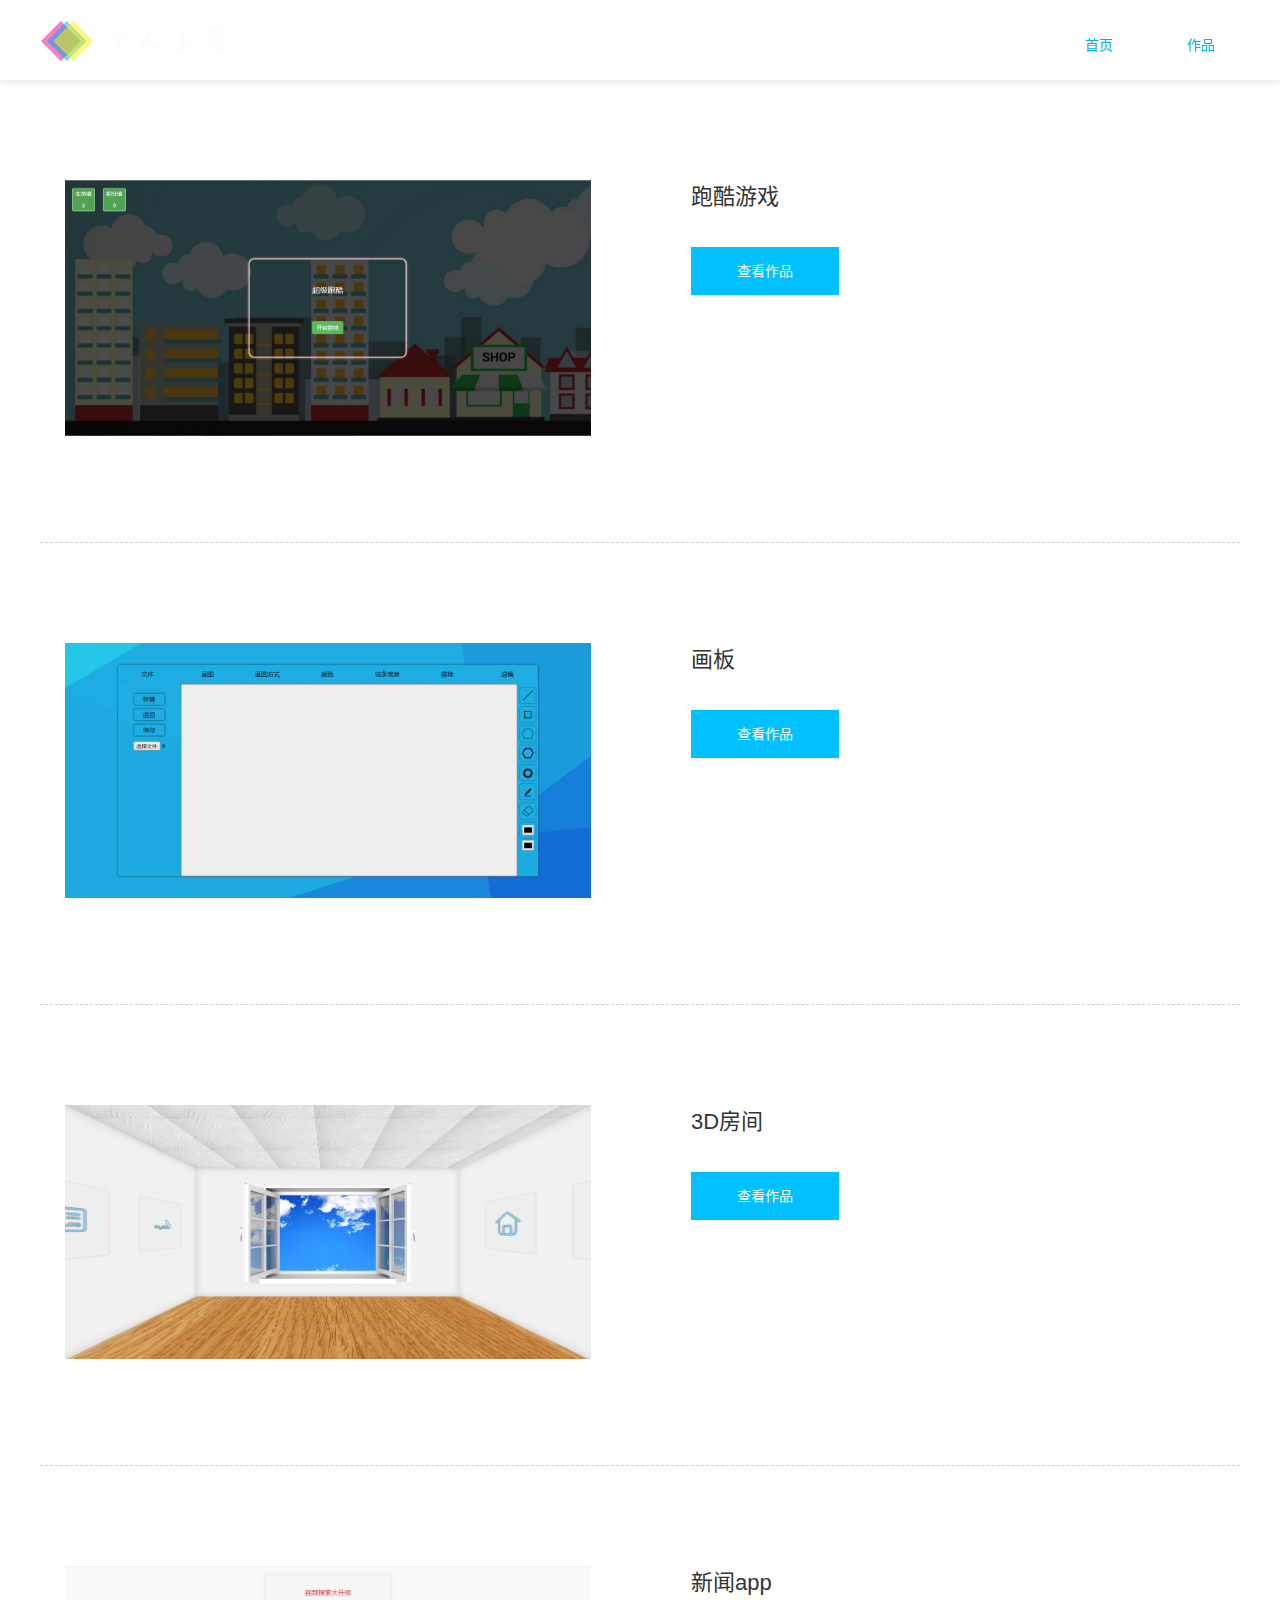
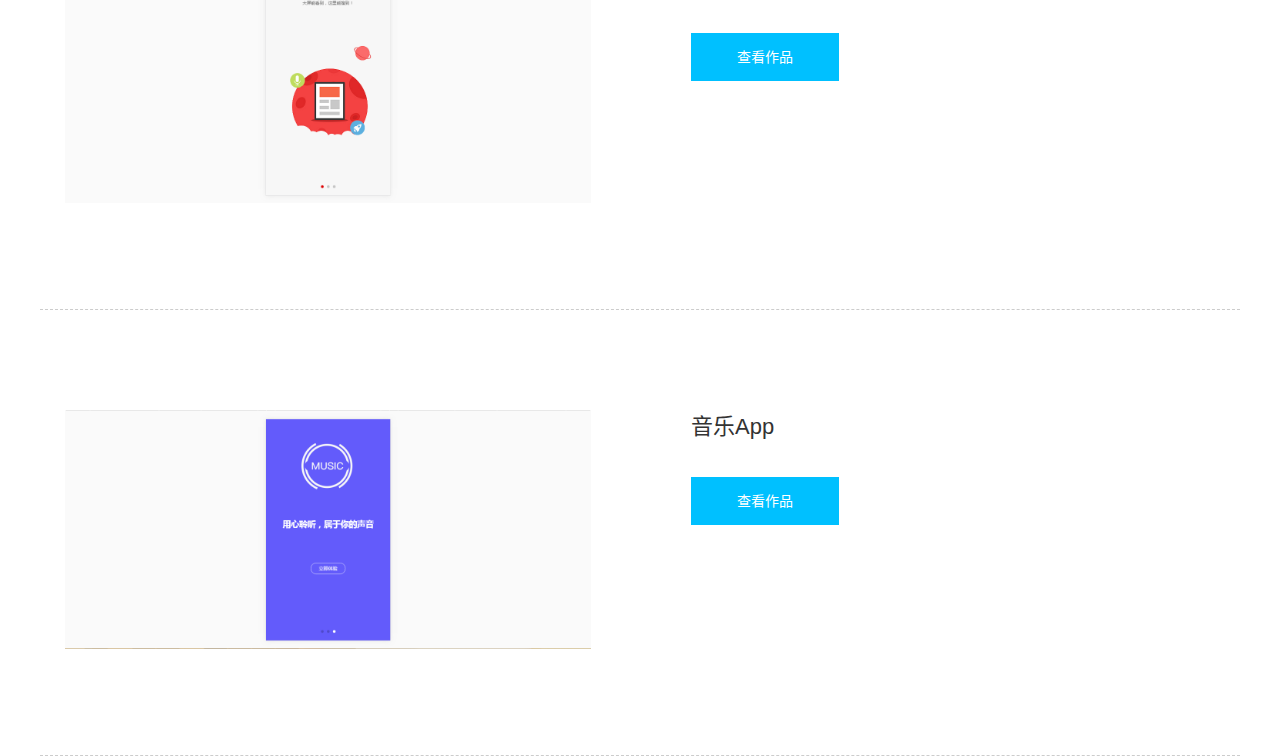
<file: product.html>
<!DOCTYPE html>
<!-- saved from url=(0026)http://www.niups.com/anli/ -->
<html lang="zh-CN"><head><meta http-equiv="Content-Type" content="text/html; charset=UTF-8">
	
	<meta name="renderer" content="webkit">
	<title>作品展示</title>
	<meta name="keywords" content="">
	<meta name="description" content="">
    <link rel="shortcut icon" type="image/ico" href="http://www.niups.com/favicon.ico">

<link rel="stylesheet" href="css/global.css">

<link rel="stylesheet" href="css/layout.css">

<script src="js/hm.js"></script><script src="js/global.js"></script>

</head>
<body>
	
<header id="header" class="">
		<a href="http://www.niups.com/" id="logo"><img src="img/logo.png" alt="驻马店网站建设-驿人时代"></a>
		<nav id="nav">
            <a href="index.html" target="_blank">首页</a>
			<a href="">作品</a>
			<span id="nav_line" style="left: 0px; width: 0px; opacity: 0;"></span>		</nav>
</header>
	<div id="container">

			<div class="anli">

			</div>
		<!--循环调用-->
		<div class="marketing_web">
			<section>
				<picture><img src="img/rungame.png" width="526"></picture>
				<article>
					<h2>跑酷游戏</h2>
					<a href="https://duyuany.github.io/PERSONAL-WEBSITE./rungame/run.html">查看作品</a>
				</article>
			</section>
		</div>
		<div class="marketing_web">
			<section>
				<picture><img src="img/canvas.png" width="526"></picture>
				<article>
					<h2>画板</h2>
					<a href="https://duyuany.github.io/PERSONAL-WEBSITE./canvas/index.html">查看作品</a>
				</article>
			</section>
		</div>

		<div class="marketing_web">
			<section>
				<picture><img src="img/room.png" width="526"></picture>
				<article>
					<h2>3D房间</h2>
					<a href="https://duyuany.github.io/PERSONAL-WEBSITE./room/room.html">查看作品</a>
				</article>
			</section>
		</div>
		<div class="marketing_web">
			<section>
				<picture><img src="img/news.png" width="526"></picture>
				<article>
					<h2>新闻app</h2>
					<a href="https://duyuany.github.io/newsapp/yd.html">查看作品</a>
				</article>
			</section>
		</div>

                		<div class="marketing_web">
			<section>
				<picture><img src="img/music.png" width="526"></picture>
				<article>
					<h2>音乐App</h2>
					<a href="https://duyuany.github.io/musicapp/yd.html">查看作品</a>
				</article>
			</section>
		</div>
                
		<!--循环调用结束-->


	</div>

    

</body></html>
</file>
<file: css/layout.css>
.platform{width:1205px; margin:auto; padding:47px 0 40px; overflow:hidden; -webkit-animation:gdownIn 0.6s 0.4s both; -moz-animation:gdownIn 0.6s 0.4s both; animation:gdownIn 0.6s 0.4s both;}
.platform a{display:block; float:left; width:144px; height:50px; margin-right:20px; line-height:50px; text-align:center; border-radius:2px; -webkit-transition:0.3s; transition:0.3s; -moz-transition:0.3s; transition:0.3s; transition:0.3s; transition:0.3s;}
.platform a{background-color:#f0f0f0; background-repeat:no-repeat; color:#333;}
.platform a:hover, .platform .act{background-color:#000; color:#fff;}
.platform .pc{background-position:0 0; text-indent:30px; background-image:url(../images/platform_icon.png)}
.platform .pc:hover, .platform .pc.act{background-position:0 -50px;}
.platform .mb{background-position:-145px 0; text-indent:30px; background-image:url(../images/platform_icon.png)}
.platform .mb:hover, .platform .mb.act{background-position:-145px -50px;}
.platform-news a{background:#fff; color:#999;}
.type_list{width:1205px; height:44px; line-height:44px; margin:0 auto 40px; border-top:1px dotted #ccc; background-color:#f5f5f5; font-size:16px; -webkit-animation:gdownIn 1s 0.7s both; -moz-animation:gdownIn 1s 0.7s both; animation:gdownIn 1s 0.7s both;}
.type_list span{padding:0 10px 0 25px;}
.type_list em{padding:0 20px;}
.type_list a{color:#999; -webkit-transition:0.3s; -moz-transition:0.3s; transition:0.3s;}
.type_list a:hover{color:#000;}
.type_list a.act{color:#000; font-weight:bold;}
.works_wrap{width:1205px; margin:auto; overflow:hidden; -webkit-animation:gdownIn 1s 1s both; -moz-animation:gdownIn 1s 1s both; animation:gdownIn 1s 1s both;}
#works_list{width:1245px; margin:0 auto 80px; position:relative; left:-20px; overflow:hidden;}
#works_list li{width:375px; height:314px; float:left; margin:0 20px; background-color:orange;}
/*#works_list .item1{}*/
#works_list .item2{width:790px; height:628px; background-color:red;}
#works_list .item2 article{height:548px;}
#works_list li.fr{float:right;}
#works_list li a{display:block; height:100%; background:#fff; -webkit-transition:0.3s; -moz-transition:0.3s; transition:0.3s;}
#works_list li article{width:100%; height:234px; position:relative; overflow:hidden;}
#works_list li article img{height:100%; width:auto; vertical-align:top; -webkit-transition:0.3s; -moz-transition:0.3s; transition:0.3s; -webkit-transform:translate3d(0,0,0); -moz-transform:translate3d(0,0,0); transform:translate3d(0,0,0);}
#works_list li article summary{width:100%; height:50px; position:absolute; bottom:-50px; left:0; line-height:50px; color:#a9a9a9; background:rgba(0,0,0,0.5); background:#666\9; text-align:left; text-indent:20px; z-index:3; -webkit-transition:0.3s; -moz-transition:0.3s; transition:0.3s;}
#works_list li h5{line-height:24px; font-size:18px; color:#333; padding-top:16px; text-indent:15px; -webkit-transition:0.3s; -moz-transition:0.3s; transition:0.3s;}
#works_list li span{line-height:22px; font-size:14px; color:#999; display:block; padding-bottom:18px; text-indent:15px; -webkit-transition:0.3s; -moz-transition:0.3s; transition:0.3s;}
#works_list li a:hover{background-color:transparent;}
#works_list li a:hover h5, #works_list li a:hover span{color:#fff;}
#works_list li a:hover article summary{bottom:0;}
#works_list li a:hover article img{-webkit-transform:scale(1.1); -moz-transform:scale(1.1); transform:scale(1.1);}
#works_list li a:hover article:before{opacity:1; filter:alpha(opacity=100); zoom:1;}
#works_list li a:hover article:after{opacity:1; filter:alpha(opacity=100); zoom:1; -webkit-transform:scale(1); -moz-transform:scale(1); transform:scale(1);}
.pagination{padding:15px 0; text-align:right;}
.pagination a{display:inline-block; width:40px; height:40px; margin:0 5px; background:#f0f0f0; color:#333; font-size:16px; line-height:40px; text-align:center; -webkit-transition:0.3s; -moz-transition:0.3s; transition:0.3s;}
.pagination a:hover, .pagination a.act{background:#000; color:#fff;}
.works_focus{position:relative; height:650px; overflow:hidden; text-align:center; -webkit-animation:gfadeIn 0.8s 0.4s both; -moz-animation:gfadeIn 0.8s 0.4s both; animation:gfadeIn 0.8s 0.4s both;}
.works_focus h1{margin-top:40px; color:#fff; font-size:30px;}
.works_focus h5{color:#fff; color:rgba(255,255,255,.4); font-size:24px;}
.works_focus .focus_img{position:absolute; bottom:0; left:50%; width:1200px; margin-left:-600px; overflow:hidden; -webkit-animation:gdownIn 0.6s 0.65s both; -moz-animation:gdownIn 0.6s 0.65s both; animation:gdownIn 0.6s 0.65s both;}
.works_focus .focus_img img{max-width:100%; vertical-align:top;}
.works_info_wrap{height:100px;}
#works_info{width:100%; background:#fff;}
#works_info.fixed{position:fixed; top:67px; left:0; z-index:2;}
.works_info{width:1200px; height:70px; margin:auto; padding-top:22px; -webkit-animation:gupIn 0.8s 0.9s both; -moz-animation:gupIn 0.8s 0.9s both; animation:gupIn 0.8s 0.9s both;}
.works_info dt, .works_info dd{float:left;}
.works_info dt{position:relative; width:345px; margin-right:70px; *border-right:1px dotted #b9b9b9;}
.works_info dt:after{content:''; position:absolute; top:10px; right:0; width:0px; height:30px; border-right:1px dotted #b9b9b9;}
.works_info dt h2{color:#333; font-size:18px;}
.works_info dt aside{color:#999;}
.works_info dd.summary{position:relative; width:470px; height:56px; padding-left:80px; color:#999; line-height:28px; overflow:hidden;}
.works_info dd.summary span{position:absolute; top:0; left:0; width:80px;}
.works_info dd.control{position:relative; width:230px; height:100%; text-align:right;}
.works_info .works_qrcode{position:absolute; top:0; right:0; width:100px; height:100px; margin-top:-20px; overflow:hidden;}
.works_info .works_qrcode img{width:100%;}
.works_info .share, .works_info .links{position:relative; display:inline-block; width:50px; height:50px; margin:0 15px;}
.works_info i, .works_info i{position:absolute; top:0; left:0; width:100%; height:100%;}
.works_info b{border-radius:50%; -webkit-transition:0.5s cubic-bezier(0.18, 0.89, 0.40, 1.90); -moz-transition:0.5s cubic-bezier(0.18, 0.89, 0.40, 1.90); transition:0.5s cubic-bezier(0.18, 0.89, 0.40, 1.90);}
.works_info a:hover b{-webkit-transform:scale(1.1); -moz-transform:scale(1.1); transform:scale(1.1);}
.works_info .share b{width:50px; height:50px; background:#999;}
.works_info .share i{background:url(../images/icon_share.png) no-repeat center center;}
.works_info .links b{width:48px; height:48px; border:1px solid #666; background:#fff;}
.works_info .links i{background:url(../images/icon_link.png) no-repeat center center;}
.works_info .links span{position:absolute; top:57px; left:0; font-size:12px; color:#999; opacity:0; -webkit-transition:0.3s; -moz-transition:0.3s; transition:0.3s;}
.works_info a:hover span{opacity:1;}
.works_pic{padding:65px 0; background:#eee; overflow:hidden; text-align:center; -webkit-animation:gdownIn 0.8s 1.2s both; -moz-animation:gdownIn 0.8s 1.2s both; animation:gdownIn 0.8s 1.2s both;}
.works_pic h2{margin:0 auto 45px; color:#000; font-size:24px;}
.works_pic img{max-width:1200px; margin-bottom:40px;}
.works_summary{width:1200px; margin:30px auto 20px; color:#999; -webkit-animation:gdownIn 1s 1.8s both; -moz-animation:gdownIn 1s 1.8s both; animation:gdownIn 1s 1.8s both;}
.works_summary h2, .works_summary p{width:1200px; margin:auto;}
.works_summary h2{padding-bottom:10px; font-size:24px; text-align:center;}
.works_summary p{margin-bottom:20px; line-height:24px;}
#works_ctrl{position:fixed; top:300px; right:20px; z-index:10; width:60px; text-align:center; -webkit-animation:grightIn 0.8s 1.5s both; -moz-animation:grightIn 0.8s 1.5s both; animation:grightIn 0.8s 1.5s both;}
#works_ctrl a{display:block; width:52px; height:50px; -webkit-transition:0.3s; -moz-transition:0.3s; transition:0.3s;}
#works_ctrl .works_prev{background:#fff url(../images/works_arr.png) no-repeat 0 0; border-radius:4px 4px 0 0;}
#works_ctrl .works_prev:hover{background:#333 url(../images/works_arr.png) no-repeat -52px 0;}
#works_ctrl .works_next{background:#fff url(../images/works_arr.png) no-repeat -52px -50px; border-radius:0 0 4px 4px;}
#works_ctrl .works_next:hover{background:#333 url(../images/works_arr.png) no-repeat 0 -50px;}
.works_more{background:#fff; color:#333; -webkit-transition:0.3s; -moz-transition:0.3s; transition:0.3s; text-align:center; line-height:50px;}
.works_more:hover{background:#333; color:#fff;}
.contact_focus, .about_focus, .marketing_focus{position:relative; width:100%; min-width:1200px; -webkit-animation:gfadeIn 1s 0.4s both; -moz-animation:gfadeIn 1s 0.4s both; animation:gfadeIn 1s 0.4s both;}
.contact_focus img, .about_focus img, .marketing_focus img{width:100%; vertical-align:top;}
.contact{width:1140px; margin:auto; padding:65px 30px; -webkit-animation:gdownIn 1s 0.7s both; -moz-animation:gdownIn 1s 0.7s both; animation:gdownIn 1s 0.7s both;}
.contact .div{margin-bottom:30px; padding-bottom:30px; border-bottom:1px dotted #999; overflow:hidden;}
.contact div .dl{float:left;}
.contact div .dl .dd{margin-bottom:25px;}
.contact .dl{width:50%;}
.contact .dl .dt{margin-bottom:35px; color:#333; font-size:26px;}
.contact .dl .dd{position:relative; margin-bottom:10px; padding-left:60px; color:#999; line-height:30px;}
.contact .dl .dd span{position:absolute; top:0; left:0; width:60px; height:30px; color:#999; text-align:right;}
.contact .dl .dd p{color:#333; font-size:20px;}
.message{width:100%; min-width:1200px; padding:64px 0 100px; background:#f9f9f9;}
.message section{width:1200px; margin:auto;}
.message h2{color:#333; font-size:24px;}
.message span{color:#666;}
.message form{margin-top:50px; overflow:hidden;}
.message form div{overflow:hidden;}
.message form div input{float:left;}
.message form input[type="text"]{width:256px; height:44px; padding:0 5px; line-height:44px; border:2px solid #666; margin-right:48px;}
.message form textarea{width:891px; height:95px; margin:30px 0; padding:5px; border:2px solid #666;}
.message form input[type="submit"]{display:block; width:144px; height:50px; border:none; background:#000; color:#fff;}
.about_focus article{position:absolute; top:40%; left:0; width:100%; text-align:center;}
.about_focus article h2{margin-bottom:1.6%; color:#000; font-size:55px;}
.about_focus article h3{color:#000; font-size:20px; line-height:2;}
.about{width:1200px; padding:85px 0; text-align:center;}
.about h1{margin-bottom:26px; color:#000; font-size:30px;}
.about h2{margin-top:20px; color:#666; font-size:18px;}
.about p{width:950px; margin:auto; color:#999; line-height:1.6;}
#about_menu{text-align:center;}
#about_menu li{display:inline-block; *display:inline; *zoom:1; width:122px; height:56px; margin:0 20px; line-height:56px; color:#858585; cursor:pointer; font-size:18px; -webkit-transition:0.3s; -moz-transition:0.3s; transition:0.3s;}
#about_menu li.act, #about_menu li:hover{background:#f3f3f3; color:#333;}
.about_con{padding:80px 0; background-color:#f3f3f3; background-repeat:no-repeat; background-position:50% 50%;}
.about_con article{width:1200px; margin:auto; *zoom:1;}
.about_con article:after{content:''; display:block; width:0; height:0; clear:both;}
.about_con.about01 figure{float:left; width:320px; margin:0 40px; text-align:center;}
.about_con.about01 figure img{vertical-align:top;}
.about_con.about01 figure figcaption{margin-top:40px; color:#666666; font-size:16px;}
.about_con.about02{height:485px; background-image:url(../img/items_02.jpg);}
.about_con.about03 figure{width:1200px; margin:auto; overflow:hidden;}
.about_con.about03 figure figcaption{float:left; width:500px; color:#333;}
.about_con.about03 figure figcaption h3{font-size:30px;}
.about_con.about03 figure figcaption h4{font-size:18px;}
.about_con.about03 figure figcaption img{float:none; display:block;}
.about_con.about03 figure figcaption p{color:#999; line-height:1.8;}
.about_con.about03 figure img{float:right;}
.about_con.about04{overflow:hidden;}
.about_con.about04 ul{float:left; width:500px;}
.about_con.about04 ul li{margin-bottom:30px;}
.about_con.about04 ul li h3{color:#ccc; font-size:30px;}
.about_con.about04 p{color:#333;}
.about_con.about04 figure{float:right; width:626px;}
.about_con.about04 figure img{vertical-align:top;}
.about_con.about04 figure figcaption{height:140px; padding:70px 30px; background:#fff;}
.about_con.about04 figure figcaption h3{color:#666; font-size:46px;}
.about_scene{width:1200px; margin:94px auto;}
.about_scene ul{overflow:hidden;}
.about_scene ul li{float:left; width:400px; overflow:hidden;}
.about_scene ul li img{vertical-align:top;}
#about_video{position:relative; cursor:pointer;}
#video{display:none; position:absolute; top:-2px; left:0; width:100%; height:102%; background:#000;}
.bd_top{margin:104px auto; *padding:74px 0; position:relative;}
.client_title{width:320px; height:100px; margin:auto; background:#fff; text-align:center;}
.client_title h2, .client_title aside{margin:0; padding:0;}
.client_title h2{font-size:36px; line-height:36px; margin-bottom:6px; color:#7c7c7c; }
.client_title aside{font-size:16px; color:#525252;}
.client_title span{display:block; margin-top:20px; color:#bbb;}
.news_wrap{width:1200px; margin:auto; overflow:hidden;}
#news_list{width:1215px; overflow:hidden;}
#news_list li{float:left; width:390px; height:408px; margin:0 15px 34px 0; background:#fff; -webkit-animation:gfadeIn 0.6s 0.8s both; -moz-animation:gfadeIn 0.6s 0.8s both; animation:gfadeIn 0.6s 0.8s both;}
#news_list li:nth-of-type(2){-webkit-animation-delay:1s; -moz-animation-delay:1s; animation-delay:1s;}
#news_list li:nth-of-type(3){-webkit-animation-delay:1.2s; -moz-animation-delay:1.2s; animation-delay:1.2s;}
#news_list li:nth-of-type(4){-webkit-animation-delay:1.4s; -moz-animation-delay:1.4s; animation-delay:1.4s;}
#news_list li:nth-of-type(5){-webkit-animation-delay:1.6s; -moz-animation-delay:1.6s; animation-delay:1.6s;}
#news_list li:nth-of-type(6){-webkit-animation-delay:1.8s; -moz-animation-delay:1.8s; animation-delay:1.8s;}
#news_list li:nth-of-type(7){-webkit-animation-delay:2s; -moz-animation-delay:2s; animation-delay:2s;}
#news_list li:nth-of-type(8){-webkit-animation-delay:2.2s; -moz-animation-delay:2.2s; animation-delay:2.2s;}
#news_list li:nth-of-type(9){-webkit-animation-delay:2.4s; -moz-animation-delay:2.4s; animation-delay:2.4s;}
#news_list li:nth-of-type(10){-webkit-animation-delay:2.6s; -moz-animation-delay:2.6s; animation-delay:2.6s;}
#news_list li:nth-of-type(11){-webkit-animation-delay:2.8s; -moz-animation-delay:2.8s; animation-delay:2.8s;}
#news_list li a{display:block; height:100%;}
#news_list li picture{display:block; height:238px; width:100%; overflow:hidden;}
#news_list li picture img{width:100%; height:auto; -webkit-transition:0.3s; -moz-transition:0.3s; transition:0.3s;}
#news_list li div{position:relative; height:130px; padding:20px; background:#fff; -webkit-transition:0.3s; -moz-transition:0.3s; transition:0.3s;}
#news_list li h2{margin-bottom:5px; color:#333; font-size:18px;}
#news_list li p{height:44px; color:#999; font-size:12px; overflow:hidden; line-height:1.8;}
#news_list li span{position:absolute; bottom:20px; left:20px; color:#999;}
#news_list li a:hover div{background:#000;}
#news_list li a h2, #news_list li a p, #news_list li a span{-webkit-transition:0.3s; -moz-transition:0.3s; transition:0.3s;}
#news_list li a:hover h2, #news_list li a:hover p, #news_list li a:hover span{color:#fff;}
#news_list li a:hover picture img{-webkit-transform:scale(1.06); -moz-transform:scale(1.06); transform:scale(1.06);}
#news_list li.first{position:relative; width:795px;}
#news_list li.first picture{width:100%; height:100%;}
#news_list li.first div{position:absolute; bottom:0; left:0; right:0; background:rgba(0,0,0,0.7);}
#news_list li.first h2{color:#fff;}
#news_list li.first p{width:70%; color:#bbb;}
#news_list li.first span{color:#ddd;}
.news{width:1200px; margin:75px auto 50px; -webkit-animation:gfadeIn 0.6s 0.6s both; -moz-animation:gfadeIn 0.6s 0.6s both; animation:gfadeIn 0.6s 0.6s both;}
.news h1{margin-bottom:10px; color:#333; font-size:24px;}
.news span{margin-right:34px; color:#999;}
.news article{margin-top:20px; padding:46px 96px 70px; background:#fff;}
.news article img{max-width:100%; margin-bottom:20px;}
.news article p{color:#666; font-size:14px; line-height:1.8; margin-bottom:20px;}
.news .bdsharebuttonbox{float:right; margin-top:30px; overflow:hidden;}
.news .bdsharebuttonbox em{float:left; line-height:28px;}
.marketing_web{width:1200px; margin:auto; padding:100px 0; overflow:hidden; border-bottom: #cccccc 1px dashed;}
.marketing_web section{width:1200px; margin:auto;}
.marketing_web section picture{float:left; margin-left:25px;}
.marketing_web section article{float:left;  width:400px; margin-left:100px;}
.marketing_web section article h2{color:#333; font-size:22px;}
.marketing_web section article p{height:120px; margin-top:36px; line-height:24px;}
.marketing_web section article a{width:148px; height:48px; display:block; margin-top:34px; color:#fff; -webkit-transition:0.3s; -moz-transition:0.3s; transition:0.3s; text-align:center; line-height:48px; background: rgb(0, 192, 255) none repeat scroll 0% 0%; color: rgb(255, 255, 255);}
.marketing_web section article a:hover{background:#999; color:#fff;}
.marketing_activity{width:1200px; margin:100px auto; overflow:hidden;}
.marketing_activity picture{float:right;}
.marketing_activity article{margin-top:90px; float:left; margin-left:72px; width:465px;}
.marketing_activity article h2{color:#333; font-size:36px;}
.marketing_activity article p{margin-top:36px; line-height:24px;}
.marketing_activity article a{width:148px; height:48px; border:2px solid #999; display:block; margin-top:50px; color:#666; -webkit-transition:0.3s; -moz-transition:0.3s; transition:0.3s; text-align:center; line-height:48px;}
.marketing_activity article a:hover{background:#999; color:#fff;}
.marketing_app{min-width:1200px; margin:auto; padding:100px 0; background:#f8f8f8; overflow:hidden;}
.marketing_app section{width:1200px; margin:auto;}
.marketing_app section picture{float:left; margin-left:25px;}
.marketing_app section article{margin-top:100px; float:left; margin-left:100px; width:422px;}
.marketing_app section article h2{color:#333; font-size:36px;}
.marketing_app section article p{margin-top:36px; line-height:24px;}
.marketing_app section article img{display:block; margin-top:80px;}
.marketing_wechat{width:1200px; text-align:center; margin:100px auto; overflow:hidden;}
.marketing_wechat h2{color:#333; font-size:36px;}
.marketing_wechat p{height:100px; margin-top:36px; line-height:24px;}
.client-summary{width:1200px; margin:0 auto 70px; text-align:center;}
.client-summary img{display:block; margin:40px auto 25px;}
.client-summary h1{color:#333; font-size:20px;}
.client-summary a{position:relative; display:inline-block; margin-top:30px; color:#A03030; text-decoration:underline; line-height:24px; -webkit-transition:0.3s; -moz-transition:0.3s; transition:0.3s;}
.client-summary a:hover{color:##CC4040;}
.client-summary a i{position:absolute; top:0; left:105%; font-size:12px; font-family:'宋体'; -webkit-transition:0.3s; -moz-transition:0.3s; transition:0.3s;}
.client-summary a:hover i{-webkit-transform:translateX(4px); -moz-transform:translateX(4px); transform:translateX(4px);}
.client-clh{width:1200px; margin:0 auto 45px; text-align:center;}
.client-clh p{margin-top:14px; color:#666; font-size:18px;}
.client-gray{background:#f9f9f9;}
.client-content{width:1200px; margin:auto; padding:50px 0;}
.client-content h2{color:#333; font-size:30px; text-align:center;}
.client-content p{line-height:28px; color:#666;}
.client-content img{display:block; margin:24px auto; max-width:100%;}
.client-detail{width:1200px; margin:auto; padding-bottom:150px; text-align:center;}
.client-detail h2{margin:40px 0 70px; color:#333; font-size:30px;}
.client-detail img{display:block; max-width:100%; margin:0 auto 34px;}
#gotop{display:none; position:fixed; top:50%; right:20px; width:54px; height:54px; margin-top:31px; border-radius:50%; background:#919191 url(../images/icon_top.png) 50% 50% no-repeat; cursor:pointer; -webkit-transition:0.3s; -moz-transition:0.3s; transition:0.3s;}
#gotop:hover{background-color:#666;}
#letter{display:none; position:fixed; top:50%; right:2%; width:150px; height:98px; background:url(../images/toclient.png) no-repeat;}
.toclient-wrapper{background:#f4f4f4; padding-bottom:70px; color:#000;}
.toclient-wrapper h1{padding-top:40px; font-size:36px; text-align:center; line-height:110px;}
.toclient{width:1120px; margin:auto; padding:60px 40px; background:#fff;}
.toclient figure{margin-bottom:30px; text-align:center;}
.toclient figure img{display:inline-block; width:450px; vertical-align:middle;}
.toclient figure figcaption{display:inline-block; *display:inline; *zoom:1; width:650px; vertical-align:middle; text-align:left;}
.toclient figure figcaption h2{margin-bottom:25px; font-size:30px;}
.toclient figure figcaption p{line-height:1.8;}
.toclient figure figcaption h5{width:560px; height:33px; margin-top:55px; background:url(../images/toclient05.jpg) no-repeat; text-indent:-99999px; overflow:hidden;}

.anli {
    padding-top:80px;
    text-align: center;
}
</file>
<file: css/global.css>
/* reset */
html,body,h1,h2,h3,h4,h5,h6,div,dl,dt,dd,ul,ol,li,p,blockquote,pre,hr,figure,table,caption,th,td,form,fieldset,legend,input,button,textarea,menu{margin:0; padding:0;}
header,footer,section,article,aside,nav,hgroup,address,figure,figcaption,menu,details{display:block; margin:auto;}
table{border-collapse:collapse; border-spacing:0;}
caption,th{text-align:left; font-weight:normal;}
html,body,img,iframe,abbr{border:0;}
i,em{font-style:normal;}
[hidefocus],summary{outline:0;}
summary{display:block;}
li{list-style:none;}
sup,sub{font-size:12px;}
textarea{overflow:auto; resize:none;}
label,summary{cursor:default;}
a,button{cursor:pointer;}
h1,h2,h3,h4,h5,h6,b{font-weight:normal; display:block;}
a,a:hover{text-decoration:none;}
a{color:#00aff0;}
a:hover{color:#000;}
body,textarea,input,button,select,keygen,legend{font:14px/1.5 'Microsoft YaHei', 'Microsoft YaHei UI', 'WenQuanYi Micro Hei', Arial, sans-serif,\5b8b\4f53; color:#666; outline:0;}
html{font-size:13px;}
body{ -webkit-transition:none !important; -moz-transition:none !important; -ms-transition:none !important; -o-transition:none !important;}
input[type=submit]{cursor:pointer;}
.fl{float:left;}
.fr{float:right;}
.clear{zoom:1;}
.clear:after{content:''; width:0; height:0; display:block; clear:both;}
section, #header, #banner{width:100%; margin:auto;}
@-webkit-keyframes gupIn{
	from{opacity:0; -webkit-transform:translate3d(0,-30px,0);}
}
@-moz-keyframes gupIn{
	from{opacity:0; -moz-transform:translate3d(0,-30px,0);}
}
@keyframes gupIn{
	from{opacity:0; transform:translate3d(0,-30px,0);}
}
@-webkit-keyframes gdownIn{
	from{opacity:0; -webkit-transform:translate3d(0,30px,0);}
}
@-moz-keyframes gdownIn{
	from{opacity:0; -moz-transform:translate3d(0,30px,0);}
}
@keyframes gdownIn{
	from{opacity:0; transform:translate3d(0,30px,0);}
}
@-webkit-keyframes gleftIn{
	0%{opacity:0; -webkit-transform:translate3d(-30px,0,0);}
	100%{opacity:1; -webkit-transform:translate3d(0,0,0);}
}
@-moz-keyframes gleftIn{
	0%{opacity:0; -moz-transform:translate3d(-30px,0,0);}
	100%{opacity:1; -moz-transform:translate3d(0,0,0);}
}
@keyframes gleftIn{
	0%{opacity:0; transform:translate3d(-30px,0,0);}
	100%{opacity:1; transform:translate3d(0,0,0);}
}
@-webkit-keyframes grightIn{
	0%{opacity:0; -webkit-transform:translate3d(80px,0,0);}
	100%{opacity:1; -webkit-transform:translate3d(0,0,0);}
}
@-moz-keyframes grightIn{
	0%{opacity:0; -moz-transform:translate3d(80px,0,0);}
	100%{opacity:1; -moz-transform:translate3d(0,0,0);}
}
@keyframes grightIn{
	0%{opacity:0; transform:translate3d(80px,0,0);}
	100%{opacity:1; transform:translate3d(0,0,0);}
}
@-webkit-keyframes gfadeIn{
	0%{opacity:0;}
	100%{opacity:1;}
}
@-moz-keyframes gfadeIn{
	0%{opacity:0;}
	100%{opacity:1;}
}
@keyframes gfadeIn{
	0%{opacity:0;}
	100%{opacity:1;}
}
@-webkit-keyframes gfadeOut{
	0%{opacity:1;}
	100%{opacity:0;}
}
@-moz-keyframes gfadeOut{
	0%{opacity:1;}
	100%{opacity:0;}
}
@keyframes gfadeOut{
	0%{opacity:1;}
	100%{opacity:0;}
}
#header{height:80px;  position:fixed; top:0; left:0; background:#fff; z-index:10; -webkit-transition:0.3s; -moz-transition:0.3s; transition:0.3s; -webkit-animation:gupIn 1s 0.1s both; -moz-animation:gupIn 1s 0.1s both; animation:gupIn 1s 0.1s both;   box-shadow: 0 2px 6px rgba(0, 0, 0, 0.1);overflow:hidden;}
#logo{display:block; position:absolute; top:5px; left:40px; height:70px; line-height:70px;    -webkit-transition:0.3s, opacity 0.6s; -moz-transition:0.3s, opacity 0.6s; transition:0.3s, opacity 0.6s;}
#logo img{vertical-align:middle;}
#logo:hover{opacity:1; filter:alpha(opacity=100);}
#nav{width:60%; margin:auto; text-align:right; position:relative; float:right; margin-top:20px; padding-right:30px; overflow:hidden;}
#nav a{ height:50px; margin:0 35px; line-height:50px; text-align:center; font-size:14px; -webkit-transition:0.3s, color 0.5s; -moz-transition:0.3s, color 0.5s; transition:0.3s, color 0.5s;}
#nav a:hover{color:#000;}
#nav span{width:100px; height:0px;  position:absolute; bottom:-2px; left:0; opacity:0; filter:alpha(opacity=0);}
#header h1{position:absolute; top:0; right:25px; height:99px; line-height:99px; font-size:18px; font-weight:bold; background:url(../images/tel_bg.jpg) no-repeat 18px center; padding-left:60px; -webkit-transition:0.3s; -moz-transition:0.3s; transition:0.3s; color:#8fc35d;}
#header.min{height:66px;border-bottom: 1px solid rgba(255, 255, 255, 0.9); opacity: 0.85;}
#header.min #logo, #header.min #nav a, #header.min h1{height:45px; line-height:45px; }
#client ul{width:1195px; margin:74px auto; overflow:hidden; border-top:1px solid #e5e5e5; border-left:1px solid #e5e5e5;}
#client ul li{float:left; width:238px; height:178px; border-right:1px solid #e5e5e5; border-bottom:1px solid #e5e5e5; text-align:center; position:relative;}
#client ul li a{display:block; width:100%; height:100%; overflow:hidden;}
#client ul li i, #client ul li em{position:absolute; top:0; left:0; width:100%; height:100%; background-image:url(../images/clients.jpg);}
#client ul li i{opacity:0.5; -webkit-filter:grayscale(100%); -moz-filter:grayscale(100%); -ms-filter:grayscale(100%); -o-filter:grayscale(100%); filter:grayscale(100%); filter:gray; -webkit-transition:0.3s; -moz-transition:0.3s; transition:0.3s;}
#client ul li a:hover i{opacity:1; -webkit-filter:grayscale(0); -moz-filter:grayscale(0); -ms-filter:grayscale(0); -o-filter:grayscale(0); filter:grayscale(0); filter:none; -webkit-transform:scale(0.9) translateY(-8px); -moz-transform:scale(0.9) translateY(-8px); transform:scale(0.9) translateY(-8px);}
#client ul li .clients01{background-position:-238px 0;}
#client ul li .clients02{background-position:-476px 0;}
#client ul li .clients03{background-position:-714px 0;}
#client ul li .clients04{background-position:-952px 0;}
#client ul li .clients05{background-position:-1190px 0;}
#client ul li .clients06{background-position:-1428px 0;}
#client ul li .clients07{background-position:-1666px 0;}
#client ul li .clients08{background-position:-1904px 0;}
#client ul li .clients09{background-position:-2142px 0;}
#client ul li .clients10{background-position:-2380px 0;}
#client ul li .clients11{background-position:-2618px 0;}
#client ul li .clients12{background-position:-2856px 0;}
#client ul li .clients13{background-position:-3094px 0;}
#client ul li .clients14{background-position:-3332px 0;}
#client ul li .clients15{background-position:-3570px 0;}
#client ul li .clients16{background-position:-3808px 0;}
#client ul li .clients17{background-position:-4046px 0;}
#client ul li .clients18{background-position:-4284px 0;}
#client ul li .clients19{background-position:-4522px 0;}
#client ul li a:after{content:''; display:block; width:100%; height:100%; position:absolute; top:0; left:0; box-shadow:inset 0 0 0 0 #eee; -webkit-transition:0.2s; -moz-transition:0.2s; transition:0.2s;}
#client ul li a:hover:after{box-shadow:inset 0 0 0 10px #f6f6f6;}
#client ul li a p{margin-top:150px; color:#333; position:relative; z-index:5; opacity:0; filter:alpha(opacity=0); -webkit-transition:0.3s; -moz-transition:0.3s; transition:0.3s; zoom:1;}
#client ul li a:hover p{margin-top:135px; opacity:1; filter:alpha(opacity=100);}
#client ul li a span{font-size:18px; line-height:178px; color:#a7a7a7;}
.bt{padding-bottom: 50px; width:100%; padding-top:80px;}
.bt p.title {
    color: #444;
    font-size: 26px;
}

.bt p.subtitle {
    font-family: "HELVETICANEUELTPRO-THEX","΢���ź�";
    font-size: 14px;
}
.bt p.subtitle {
    color: #c1c1c1;
    font-size: 12px;
    line-height: 30px;
}
.bt p {
    text-align: center;
}


.content{     
 padding:5%;  margin-top:90px;}


.tu{background-color: #fff;
    box-shadow: 0 2px 6px rgba(0, 0, 0, 0.1); padding: 40px; overflow:hidden;}
	
	
.tu ul li img {
    display: block;
    float: none;
    margin: 0 auto;
    max-width: 100%;
}
	
.mainTop {
    display: table;
    width: 100%;
}


.mainTop .name {
    float: left;
	padding-bottom:20px;
    padding-left: 3px;
    width: 100%;
}

.mainTop .name h2 {
    color: #333;
    font-size: 18px;
    font-weight: 600;
    padding-top: 20px;
}
.mainTop .name .time{    color: #999999;
    font-size: 12px;
    line-height: 34px;
	border-bottom:#CCCCCC 1px dashed;}

.mainTop .name p {
    color: #999999;
    font-size: 12px;
    line-height: 34px;
}

#footer {
width:100%; clear:both; position:absolute; bottom:opx;

}

#footer p {
    color: #8e8e8e;
    font-size: 12px;
    height: 20px;
    line-height: 20px;
    padding: 20px 40px;
    text-align: left;
}

.new{    
	color: #6a6a6a;
    font-size: 13px;
    line-height: 24px; overflow:hidden;}
	
.new img{    
	display: block;
    float: none;
    margin: 0 auto;
    max-width: 100%;}
	
#newslist{ margin-top:90px;}
	

#newslist .newstitem {
    border-bottom: 1px solid rgba(0, 0, 0, 0.05);
    height: 150px;
    position: relative;
    transition: all 0.2s ease-out 0s;
    width: 100%;
}
#newslist .newscontent {
    display: block;
    height: 90px;
    margin: 0 auto;
    padding-top: 40px;
    position: relative;
    width: 960px;
    z-index: 1;
}
#newslist .newsinfo {
    margin-left: 160px;
    transition: all 0.6s cubic-bezier(0.215, 0.61, 0.355, 1) 0s;
}
#newslist .newsdate {
    width: 180px;
}
#newslist .newsdate p {
    font-family: Georgia;
}
#newslist .newsinfo .md {
    color:#00c0ff;
    font-size: 60px;
    line-height: 50px;
    text-align: right;
}
#newslist .newsinfo .year {
    color: #bdbdbd;
    font-size: 16px;
    text-align: right;
	 font-family: Georgia;
}
#newslist .newsbody {
    margin-left: 50px;
}
#newslist .newsbody .title {
    color: #464646;
    font-size: 16px;
    height: 30px;
    line-height: 30px;
    width: 460px;
}
#newslist .newsbody .description {
    color: #6a6a6a;
    font-size: 13px;
    height: 42px;
    line-height: 20px;
    margin-top: 10px;
    overflow: hidden;
    width: 460px;
}
#newslist .newstitem i {
    color: rgba(0, 0, 0, 0);
    font-size: 36px;
    margin-top: 20px;
    text-indent: -30px;
    transition: all 0.3s ease-out 0s;
}
#newslist .newstitem:hover i {
    color: #fff;
    font-size: 36px;
    margin-top: 20px;
    text-indent: 0;
}
#newslist .newstitem:hover .newsinfo {
    transform: translate3d(-50px, 0px, 0px);
}
#newslist .newstitem:hover p {
    color: #fff;
}
#newslist .newstitem:hover a {
    color: #fff;
}
#newslist .newstitem:hover {
    background: #00c0ff none repeat scroll 0 0;
}
#indexPage #mnews .news_wrapper {
    height: 100%;
    margin: 0 auto;
    overflow: hidden;
    width: 100%;
}
.xinwen{ padding-bottom:50px; padding-top:120px; text-align:center;}

.xinwen_t{color: #444;
    font-size: 26px; }

.xinwen_y{    color: #c1c1c1;
    font-size: 12px;
    line-height: 30px;font-family: Georgia;}
	

#pages {
    height: 36px;
    padding: 40px 0;
    text-align: center;
}


#pages a.active, #pages a:hover {
    background: #00c0ff none repeat scroll 0 0;
}

#pages a {
    display: inline-block;
    font-family: Arial;
    height: 36px;
    line-height: 36px;
    margin-right: 5px;
    text-align: center;
    transition: background-color 0.2s ease-out 0s;
}

#pages a i {
    font-size: 24px;
    position: relative;
    top: 2px;
}
.fa {
    display: inline-block;
    font-family: FontAwesome;
    font-feature-settings: normal;
    font-kerning: auto;
    font-language-override: normal;
    font-size: inherit;
    font-size-adjust: none;
    font-stretch: normal;
    font-style: normal;
    font-synthesis: weight style;
    font-variant: normal;
    font-weight: normal;
    line-height: 1;
    text-rendering: auto;
}
</file>
